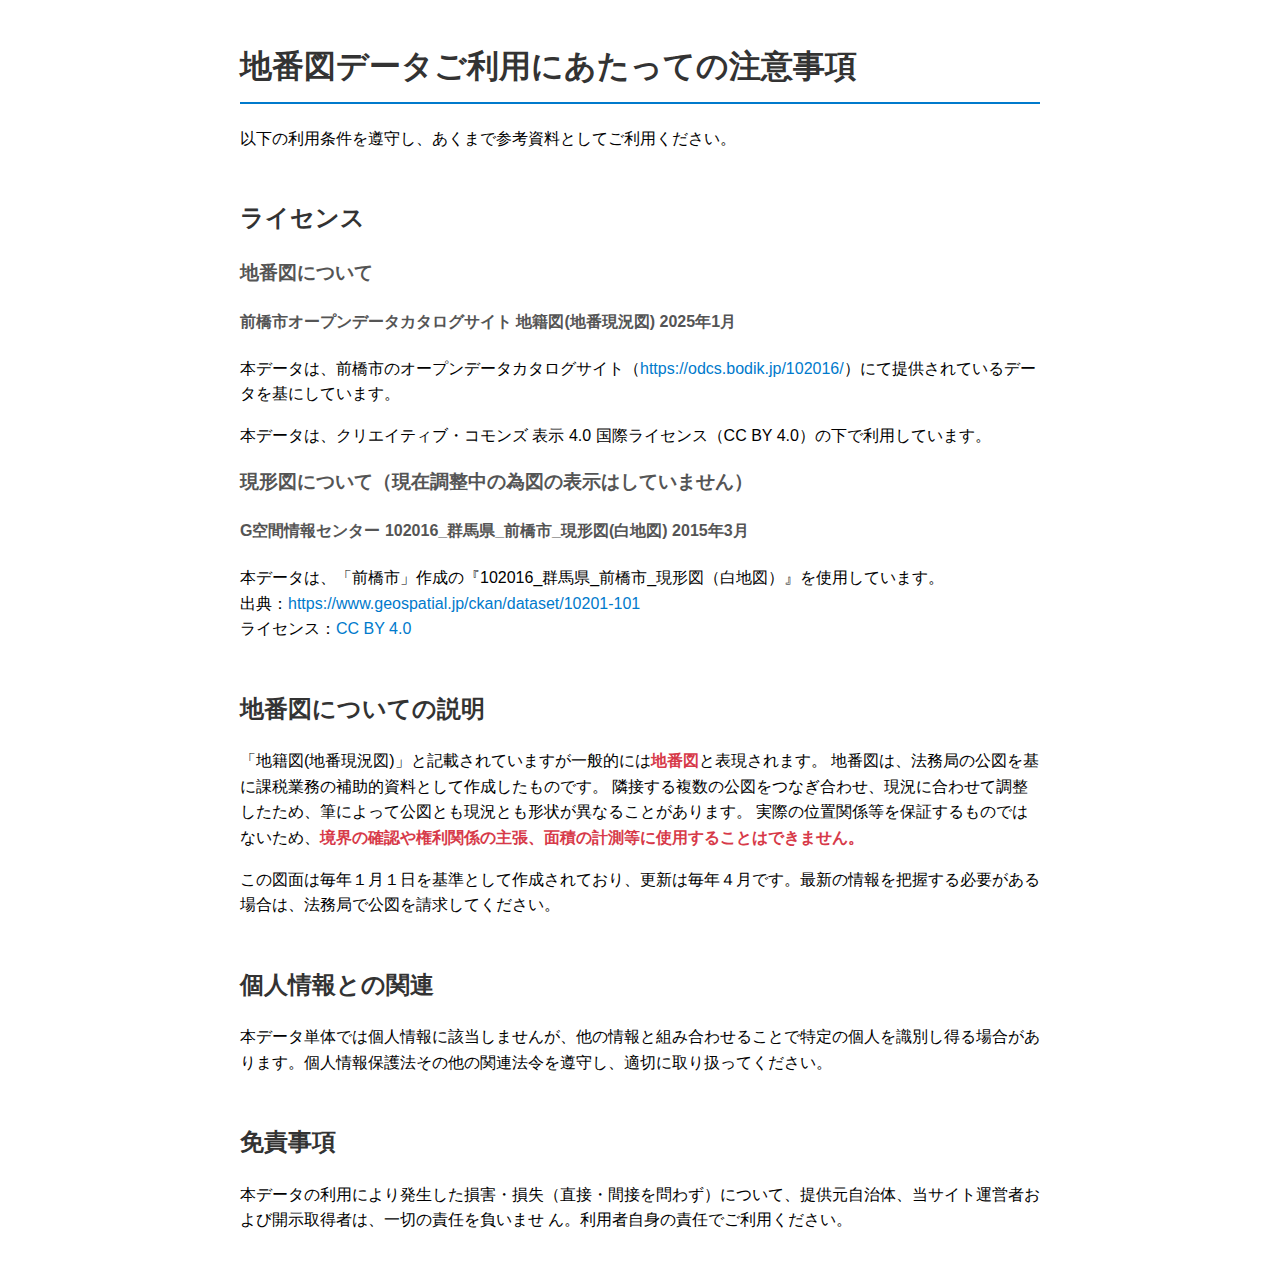
<file: info.html>
<!DOCTYPE html>
<html>
<head>
<title>地番図データ利用案内</title>
<meta http-equiv="Content-type" content="text/html;charset=UTF-8">
<style>
body {
	font-family: -apple-system, BlinkMacSystemFont, "Segoe WPC", "Segoe UI", "Ubuntu", "Droid Sans", sans-serif, "Meiryo";
	padding: 20px;
	line-height: 1.6;
	max-width: 800px;
	margin: 0 auto;
}

h1 {
	color: #333;
	border-bottom: 2px solid #007acc;
	padding-bottom: 0.3em;
}

h2 {
	color: #333;
	margin-top: 2em;
}

h3, h4 {
	color: #555;
}

a {
	color: #007acc;
	text-decoration: none;
}

a:hover {
	text-decoration: underline;
}

strong {
	color: #d73a49;
}

p {
	margin: 1em 0;
}
</style>
</head>
<body>
<h1>地番図データご利用にあたっての注意事項</h1>
<p>以下の利用条件を遵守し、あくまで参考資料としてご利用ください。</p>
<h2>ライセンス</h2>
<h3>地番図について</h3>
<h4>前橋市オープンデータカタログサイト 地籍図(地番現況図) 2025年1月</h4>
<p>本データは、前橋市のオープンデータカタログサイト（<a href="https://odcs.bodik.jp/102016/" target="_blank">https://odcs.bodik.jp/102016/</a>）にて提供されているデータを基にしています。</p>
本データは、クリエイティブ・コモンズ 表示 4.0 国際ライセンス（CC BY 4.0）の下で利用しています。</p>
<h3>現形図について（現在調整中の為図の表示はしていません）</h3>
<h4>G空間情報センター 102016_群馬県_前橋市_現形図(白地図) 2015年3月</h4>
<p>本データは、「前橋市」作成の『102016_群馬県_前橋市_現形図（白地図）』を使用しています。<br>
出典：<a href="https://www.geospatial.jp/ckan/dataset/10201-101">https://www.geospatial.jp/ckan/dataset/10201-101</a><br>
ライセンス：<a href="https://creativecommons.org/licenses/by/4.0/deed.ja">CC BY 4.0</a></p>
<h2>地番図についての説明</h2>
<p>「地籍図(地番現況図)」と記載されていますが一般的には<strong>地番図</strong>と表現されます。
地番図は、法務局の公図を基に課税業務の補助的資料として作成したものです。
隣接する複数の公図をつなぎ合わせ、現況に合わせて調整したため、筆によって公図とも現況とも形状が異なることがあります。
実際の位置関係等を保証するものではないため、<strong>境界の確認や権利関係の主張、面積の計測等に使用することはできません。</strong></p>
<p>この図面は毎年１月１日を基準として作成されており、更新は毎年４月です。最新の情報を把握する必要がある場合は、法務局で公図を請求してください。</p>
<h2>個人情報との関連</h2>
<p>本データ単体では個人情報に該当しませんが、他の情報と組み合わせることで特定の個人を識別し得る場合があります。個人情報保護法その他の関連法令を遵守し、適切に取り扱ってください。</p>
<h2>免責事項</h2>
<p>本データの利用により発生した損害・損失（直接・間接を問わず）について、提供元自治体、当サイト運営者および開示取得者は、一切の責任を負いませ
ん。利用者自身の責任でご利用ください。</p>

</body>
</html>
</file>
